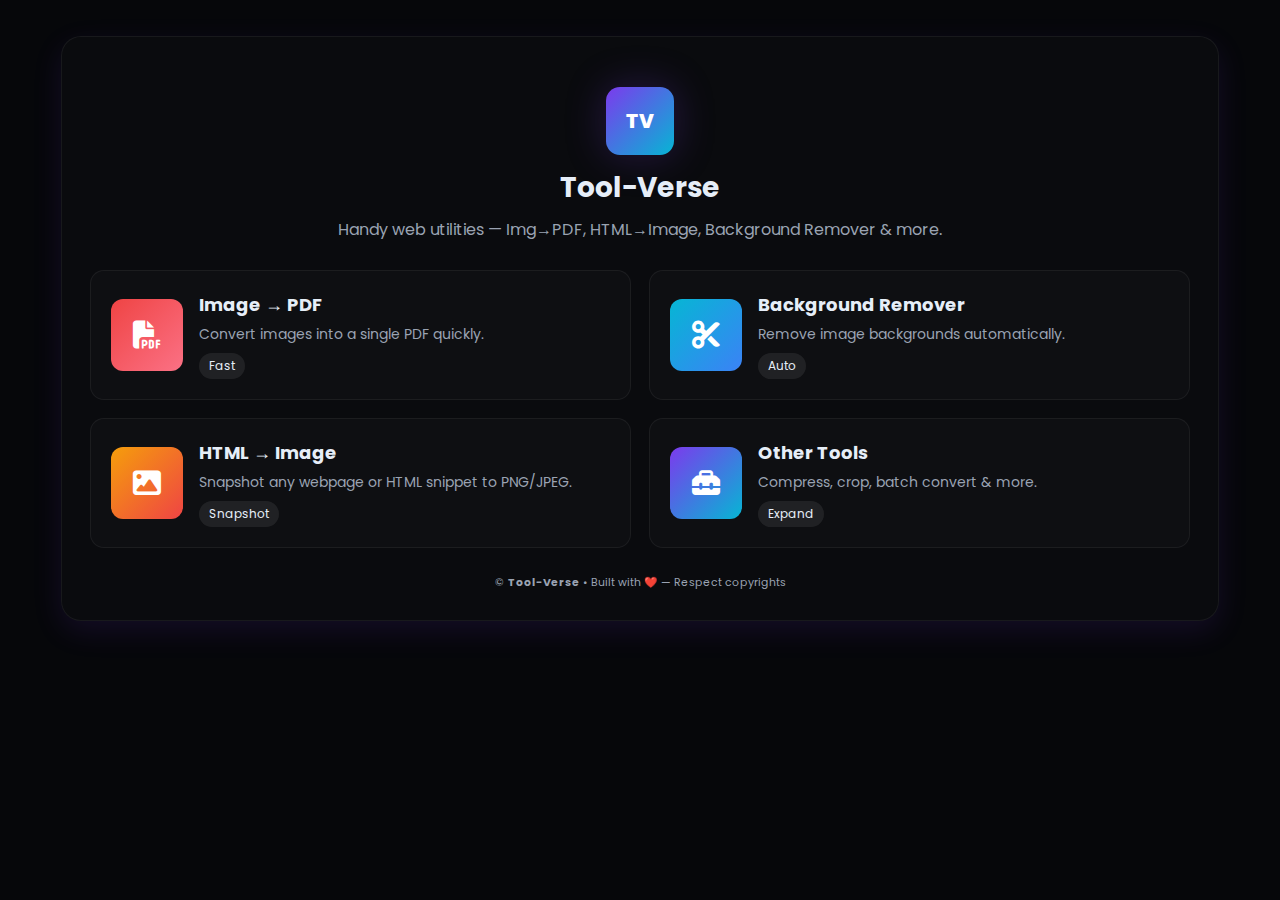
<file: index.html>
<!doctype html>
<html lang="en">
<head>
  <meta charset="utf-8" />
  <meta name="viewport" content="width=device-width,initial-scale=1" />
  <title>Tool-Verse — Web Utilities</title>

  <!-- Fonts & Icons -->
  <link href="https://fonts.googleapis.com/css2?family=Poppins:wght@300;400;600;700&display=swap" rel="stylesheet">
  <link rel="stylesheet" href="https://cdnjs.cloudflare.com/ajax/libs/font-awesome/6.4.0/css/all.min.css" />
  <link rel="stylesheet" href="style.css">
 
</head>
<body>
  <div class="container">
    <header>
      <div class="logo">TV</div>
      <h1>Tool-Verse</h1>
      <p class="lead">Handy web utilities — Img→PDF, HTML→Image, Background Remover & more.</p>
    </header>

    <section class="grid">
      <a class="card" href="img-to-pdf/">
        <div class="iconwrap icon-pdf"><i class="fa-solid fa-file-pdf"></i></div>
        <div>
          <h3>Image → PDF</h3>
          <p>Convert images into a single PDF quickly.</p>
          <span class="badge">Fast</span>
        </div>
      </a>

      <a class="card" href="bg-remover/">
        <div class="iconwrap icon-bg"><i class="fa-solid fa-cut"></i></div>
        <div>
          <h3>Background Remover</h3>
          <p>Remove image backgrounds automatically.</p>
          <span class="badge">Auto</span>
        </div>
      </a>

      <a class="card" href="html-to-img/">
        <div class="iconwrap icon-html"><i class="fa-solid fa-image"></i></div>
        <div>
          <h3>HTML → Image</h3>
          <p>Snapshot any webpage or HTML snippet to PNG/JPEG.</p>
          <span class="badge">Snapshot</span>
        </div>
      </a>

      <a class="card" href="others/">
        <div class="iconwrap icon-others"><i class="fa-solid fa-toolbox"></i></div>
        <div>
          <h3>Other Tools</h3>
          <p>Compress, crop, batch convert & more.</p>
          <span class="badge">Expand</span>
        </div>
      </a>
    </section>

    <footer>
      <small>© <strong>Tool-Verse</strong> • Built with ❤️ — Respect copyrights</small>
    </footer>
  </div>
</body>
</html>
</file>
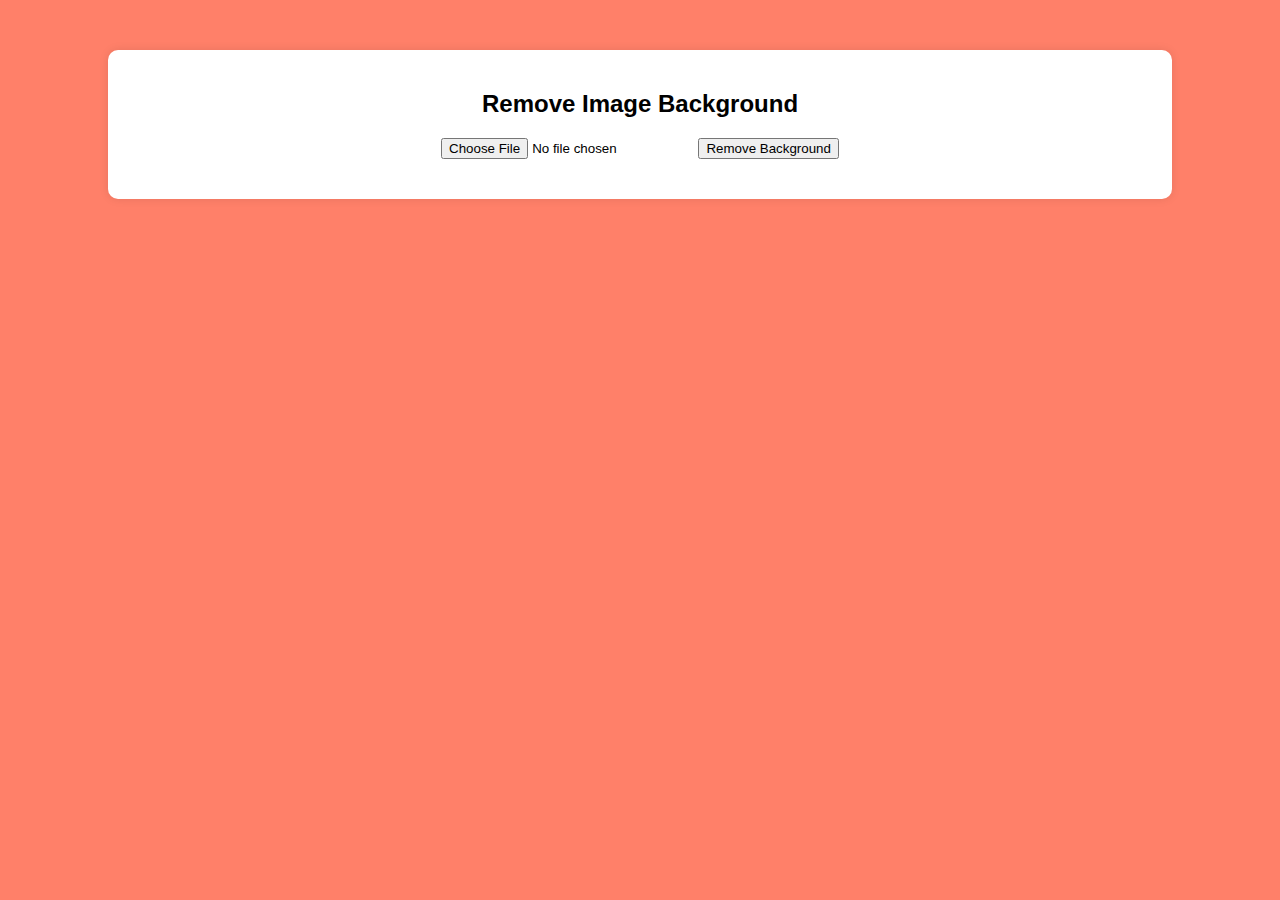
<file: bg-remover/index.html>
<!DOCTYPE html>
<html lang="en">

<head>
    <meta charset="UTF-8">
    <meta name="viewport" content="width=device-width, initial-scale=1.0">
    <title>Image Background Remover</title>
    <link rel="stylesheet" href="style.css">
</head>

<body>
    <div class="container">
        <h2>Remove Image Background</h2>
        <input type="file" id="imageInput" accept="image/*">
        <button id="processButton">Remove Background</button>
        <div class="loading hidden">Processing...</div>
        <div class="imag">

            <img id="imagePreview" alt="Image Preview" class="size">
            <img id="processedImage" alt="Processed Image" class="size">
        </div>
        <a id="downloadButton" class="hidden" download="processed.png">Download Processed Image</a>
        <button id="resetButton" class="hidden">Reset</button>
    </div>
          <script src="script.js"></script>

</body>

</html>
</file>
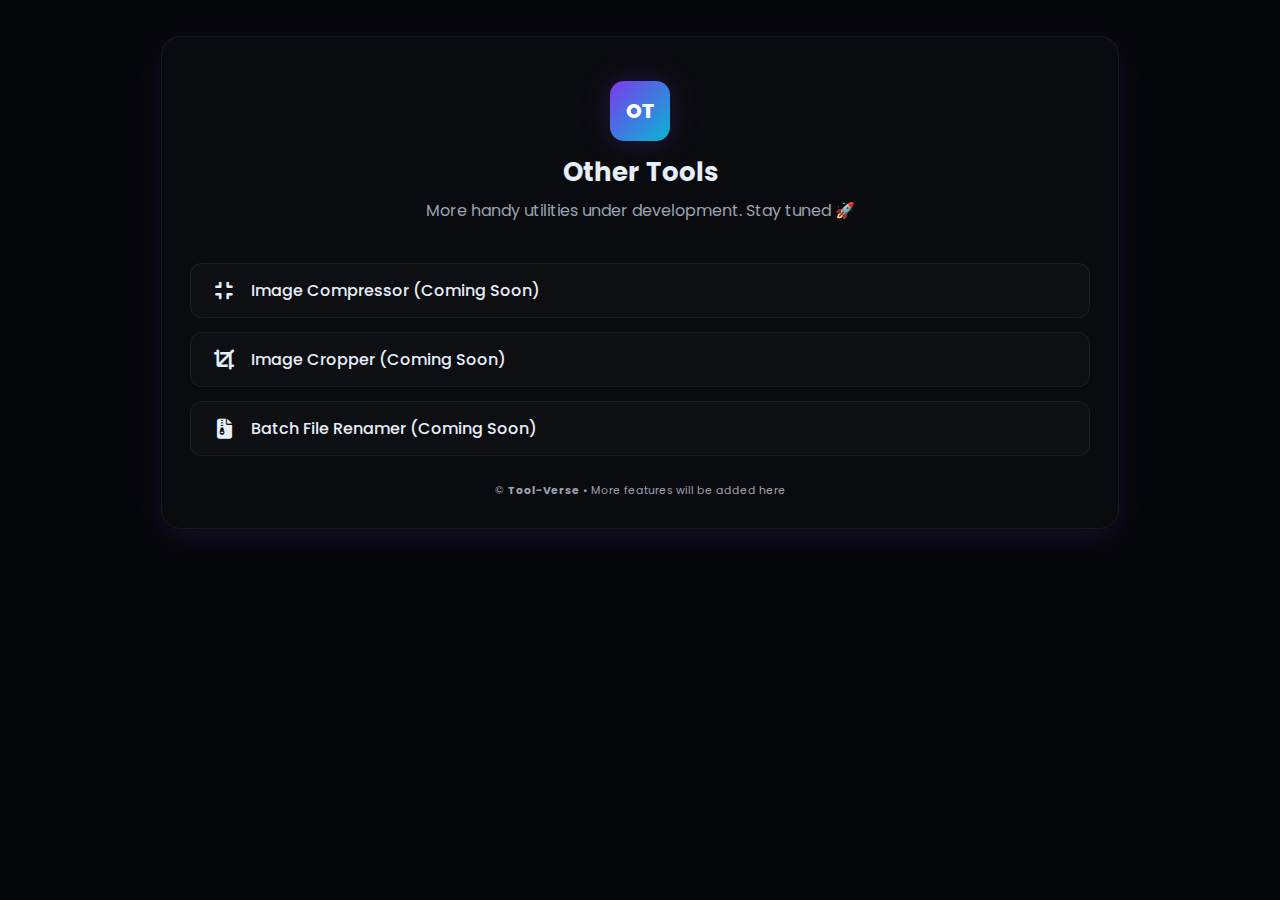
<file: others/index.html>
<!doctype html>
<html lang="en">
<head>
  <meta charset="utf-8" />
  <meta name="viewport" content="width=device-width,initial-scale=1" />
  <title>Tool-Verse — Other Tools</title>

  <link href="https://fonts.googleapis.com/css2?family=Poppins:wght@300;400;600;700&display=swap" rel="stylesheet">
  <link rel="stylesheet" href="https://cdnjs.cloudflare.com/ajax/libs/font-awesome/6.4.0/css/all.min.css" />

  <link rel="stylesheet" href="style.css">
</head>
<body>
  <div class="container">
    <header>
      <div class="logo">OT</div>
      <h1>Other Tools</h1>
      <p class="lead">More handy utilities under development. Stay tuned 🚀</p>
    </header>

    <section class="tools">
      <a class="tool" href="#">
        <i class="fa-solid fa-compress"></i>
        <span>Image Compressor (Coming Soon)</span>
      </a>
      <a class="tool" href="#">
        <i class="fa-solid fa-crop"></i>
        <span>Image Cropper (Coming Soon)</span>
      </a>
      <a class="tool" href="#">
        <i class="fa-solid fa-file-zipper"></i>
        <span>Batch File Renamer (Coming Soon)</span>
      </a>
    </section>

    <footer>
      <small>© <strong>Tool-Verse</strong> • More features will be added here</small>
    </footer>
  </div>
</body>
</html>
</file>
<file: style.css>
:root{
      --bg-900:#06070a; --card:rgba(255,255,255,0.03);
      --muted:#9aa3b2; --glass:rgba(255,255,255,0.04);
      --neon1:#7c3aed; --neon2:#06b6d4;
      --accent:linear-gradient(135deg,var(--neon1),var(--neon2));
      --glow:0 10px 30px rgba(124,58,237,0.12);
      --text:#e6eef8; --radius:14px;
      --card-border:rgba(255,255,255,0.06);
    }
    body{
      margin:0; font-family:"Poppins",sans-serif;
      background:var(--bg-900); color:var(--text);
      display:flex;align-items:center;justify-content:center;
      padding:36px;
    }
    .container{
      width:min(1100px,96%); background:rgba(255,255,255,0.02);
      border:1px solid var(--card-border); border-radius:20px;
      padding:28px; box-shadow:var(--glow);
      position:relative;
    }
    header{text-align:center;padding:22px 12px 8px;}
    .logo{width:68px;height:68px;border-radius:14px;display:grid;place-items:center;
      font-weight:800;color:white;font-size:20px;background:var(--accent);
      margin:0 auto 12px;box-shadow:0 0 40px rgba(124,58,237,0.25);}
    h1{margin:0;font-size:28px;}
    p.lead{margin:8px 0 0;color:var(--muted);}
    .grid{margin-top:20px;display:grid;grid-template-columns:repeat(2,1fr);gap:18px;}
    @media(max-width:880px){.grid{grid-template-columns:1fr;}}
    
    /* Card */
    .card{
      background:rgba(255,255,255,0.02);
      border-radius:var(--radius);padding:20px;
      border:1px solid var(--card-border);
      display:flex;gap:16px;align-items:center;
      transition:.25s all; cursor:pointer;
      text-decoration:none; color:inherit;
    }
    .card:hover{
      transform:translateY(-6px) scale(1.02);
      box-shadow:0 16px 40px rgba(0,0,0,0.35);
      border-color:rgba(255,255,255,0.12);
    }
    .iconwrap{width:72px;height:72px;border-radius:12px;
      display:grid;place-items:center;font-size:28px;color:white;flex-shrink:0;}
    .card h3{margin:0;font-size:18px;}
    .card p{margin:6px 0 0;color:var(--muted);font-size:14px;}
    .badge{padding:4px 10px;border-radius:999px;font-size:12px;background:rgba(255,255,255,0.08);margin-top:8px;display:inline-block;}
    footer{margin-top:24px;text-align:center;color:var(--muted);font-size:13px;}

    /* Color variants */
    .icon-pdf{background:linear-gradient(135deg,#ef4444,#fb7185);}
    .icon-bg{background:linear-gradient(135deg,#06b6d4,#3b82f6);}
    .icon-html{background:linear-gradient(135deg,#f59e0b,#ef4444);}
    .icon-others{background:linear-gradient(135deg,#7c3aed,#06b6d4);}
</file>
<file: bg-remover/style.css>
body {
            font-family: Arial, sans-serif;
            text-align: center;
            margin: 0;
            padding: 0;
            background-color: #ff8069;
        }

        .container {
            max-width: 80%;
            margin: 50px auto;
            background: white;
            padding: 20px;
            border-radius: 10px;
            box-shadow: 0 0 10px rgba(0, 0, 0, 0.1);
            align-items: center;
        }
        
        #imagePreview,
        #processedImage {
            max-width: 100%;
            margin-top: 20px;
            display: none;
        }

        .hidden {
            display: none;
        }

        .loading {
            margin-top: 20px;
            font-size: 18px;
            color: #555;
        }

        .size {
            align-items: center;
            align-self: center;
            align-content: center;
            max-width: auto;
            max-height: auto;
        }
        
        .imag {
            /* background-color: aqua; */
            align-items: center;
            position: relative;
            max-width: 100%;
            padding: 10px;
            justify-content: space-around;
        }
</file>
<file: others/style.css>
body{
      margin:0;font-family:"Poppins",sans-serif;
      background:#06070a;color:#e6eef8;
      display:flex;align-items:center;justify-content:center;
      padding:36px;
    }
    .container{
      width:min(900px,95%);background:rgba(255,255,255,0.02);
      border:1px solid rgba(255,255,255,0.06);border-radius:20px;
      padding:28px;box-shadow:0 10px 30px rgba(124,58,237,0.12);
    }
    header{text-align:center;padding:16px;}
    .logo{width:60px;height:60px;border-radius:14px;display:grid;place-items:center;
      font-weight:800;color:white;font-size:20px;background:linear-gradient(135deg,#7c3aed,#06b6d4);
      margin:0 auto 12px;box-shadow:0 0 30px rgba(124,58,237,0.25);}
    h1{margin:0;font-size:26px;}
    p.lead{margin:6px 0 0;color:#9aa3b2;}
    .tools{margin-top:24px;display:grid;gap:14px;}
    .tool{
      background:rgba(255,255,255,0.02);
      border:1px solid rgba(255,255,255,0.06);
      border-radius:12px;padding:14px 18px;
      transition:.25s;cursor:pointer;text-decoration:none;color:inherit;
      display:flex;align-items:center;gap:12px;
    }
    .tool:hover{transform:translateY(-3px);box-shadow:0 10px 30px rgba(0,0,0,0.35);}
    .tool i{font-size:20px;width:30px;text-align:center;}
    .tool span{font-weight:500;}
    footer{margin-top:24px;text-align:center;color:#9aa3b2;font-size:13px;}
</file>
